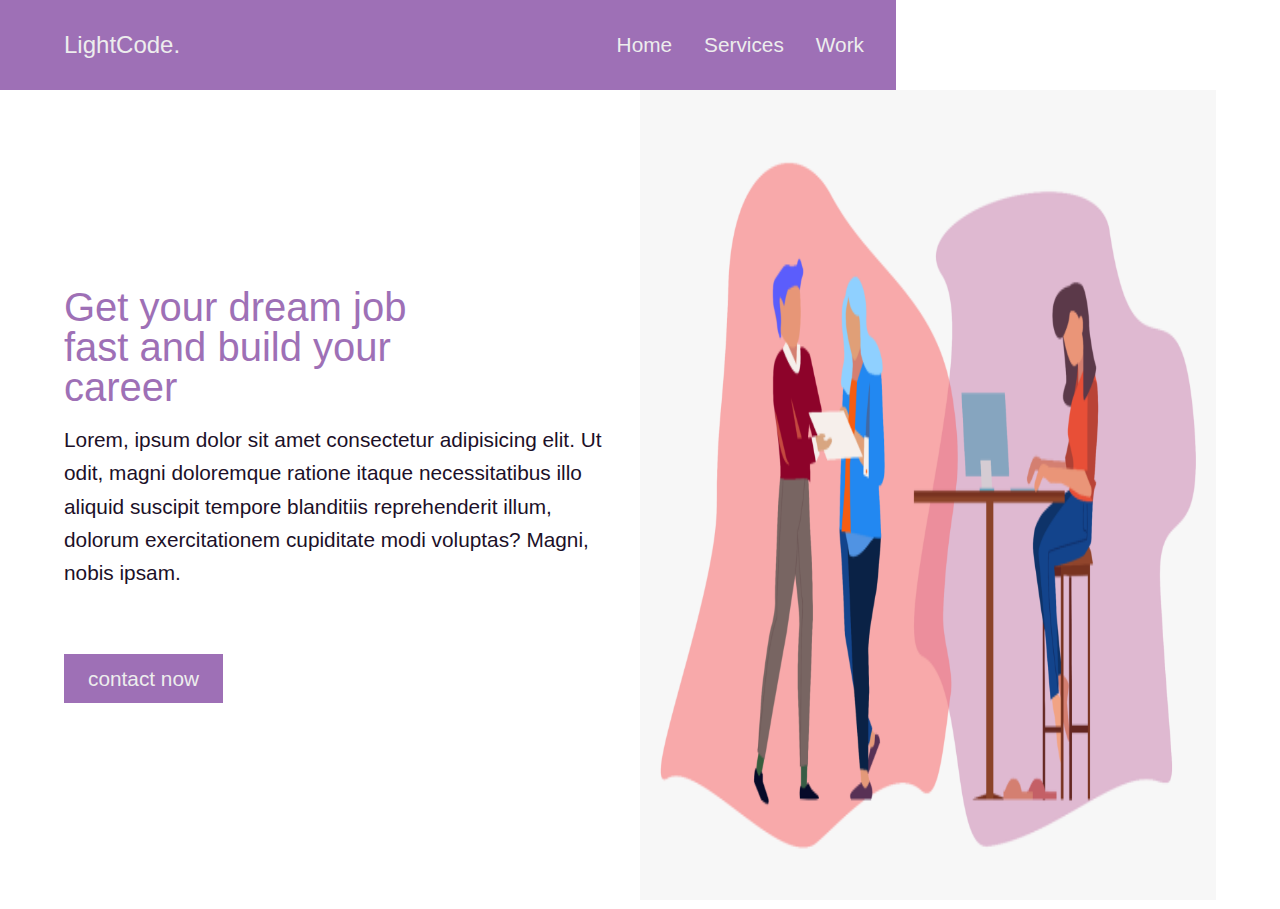
<file: index.html>
<!DOCTYPE html>
<html lang="en">
<head>
    <meta charset="UTF-8" />
    <meta http-equiv="X-UA-Compatible" content="IE=edge" />
    <meta name="viewport" content="width=device-width, initial-scale=1.0" />
    <link
    rel="stylesheet"
    href="https://cdnjs.cloudflare.com/ajax/libs/font-awesome/5.15.3/css/all.min.css"
    integrity="sha512-iBBXm8fW90+nuLcSKlbmrPcLa0OT92xO1BIsZ+ywDWZCvqsWgccV3gFoRBv0z+8dLJgyAHIhR35VZc2oM/gI1w=="
    crossorigin="anonymous"
    referrerpolicy="no-referrer"
    />
    <link rel="stylesheet" href="style.css">
    <title>IT Company || Home Page</title>
    </head>
    <body>
    <header>
    <div class="main-nav">
    <a href="index.html" class="logo">LightCode.</a>
    <ul>
    <li><a href="index.html">home</a></li>
    <li><a href="services.html">services</a></li>
    <li><a href="work.html">work</a></li>
    </ul>
    </div>
    <div class="sub-nav">
    <ul>
    <li>
    <a href="#"><i class="fab fa-facebook-f"></i></a>
    </li>
    <li>
    <a href="#">
    <i class="fab fa-twitter"></i>
    </a>
    </li>
    <li>
    <a href="#">
    <i class="fab fa-instagram-square"></i>
    </a>
    </li>
    </ul>
    </div>
    </header>
    <div class="container">
    <div class="hero">
    <div class="content">
    <h1 class="heading-primary">
    Get your dream job <br> fast and build your <br> career
    </h1>
    <p>
    Lorem, ipsum dolor sit amet consectetur adipisicing elit. Ut odit, magni doloremque ratione itaque necessitatibus illo aliquid suscipit tempore blanditiis reprehenderit illum, dolorum exercitationem cupiditate modi voluptas? Magni, nobis ipsam.
    </p>
    <a href="contact.html" class="btn">contact now</a>
    </div>
    <div class="hero-img">
    <img src="images/146-1465439_cartoon-people-work-png-transparent-png.png" alt="Hero Image">
    </div>
    </div>
    </div>
    </body>
    </html>
</file>
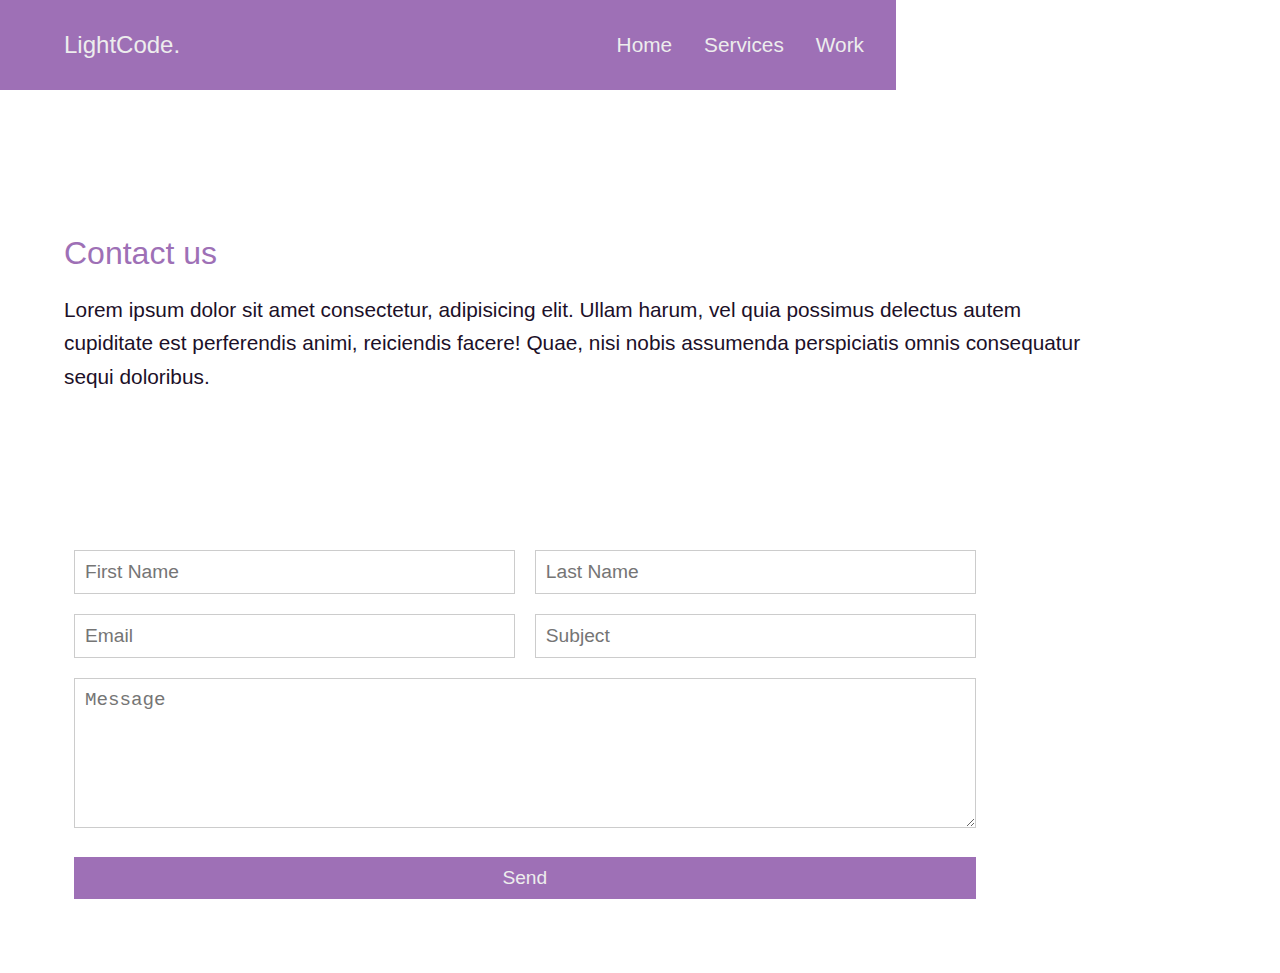
<file: contact.html>
<!DOCTYPE html>
<html lang="en">
<head>
<meta charset="UTF-8" />
<meta http-equiv="X-UA-Compatible" content="IE=edge" />
<meta name="viewport" content="width=device-width, initial-scale=1.0" />
<link
rel="stylesheet"
href="https://cdnjs.cloudflare.com/ajax/libs/font-awesome/5.15.3/css/all.min.css"
integrity="sha512-iBBXm8fW90+nuLcSKlbmrPcLa0OT92xO1BIsZ+ywDWZCvqsWgccV3gFoRBv0z+8dLJgyAHIhR35VZc2oM/gI1w=="
crossorigin="anonymous"
referrerpolicy="no-referrer"
/>
<link rel="stylesheet" href="style.css">
<title>IT Company || Contact Page</title>
</head>
<body>
<header>
<div class="main-nav">
<a href="index.html" class="logo">LightCode.</a>
<ul>
<li><a href="index.html">home</a></li>
<li><a href="services.html">services</a></li>
<li><a href="work.html">work</a></li>
</ul>
</div>
<div class="sub-nav">
<ul>
<li>
<a href="#"><i class="fab fa-facebook-f"></i></a>
</li>
<li>
<a href="#">
<i class="fab fa-twitter"></i>
</a>
</li>
<li>
<a href="#">
<i class="fab fa-instagram-square"></i>
</a>
</li>
</ul>
</div>
</header>
<div class="container">
<div class="description">
<h2 class="heading-secondary">
Contact us
</h2>
<p>Lorem ipsum dolor sit amet consectetur, adipisicing elit. Ullam harum, vel quia possimus delectus autem cupiditate est perferendis animi, reiciendis facere! Quae, nisi nobis assumenda perspiciatis omnis consequatur sequi doloribus.</p>
</div>
<div class="contact-form mb">
<form>
<div class="row">
<div class="input50">
<input type="text" placeholder="First Name">
</div>
<div class="input50">
<input type="text" placeholder="Last Name">
</div>
</div>
<div class="row">
<div class="input50">
<input type="email" placeholder="Email">
</div>
<div class="input50">
<input type="text" placeholder="Subject">
</div>
</div>
<div class="row">
<div class="input100">
<textarea placeholder="Message"></textarea>
</div>
</div>
<div class="row">
<div class="input100">
<input type="submit" value="Send"></input>
</div>
</div>
</form>
</div>
</div>
</body>
</html>
</file>
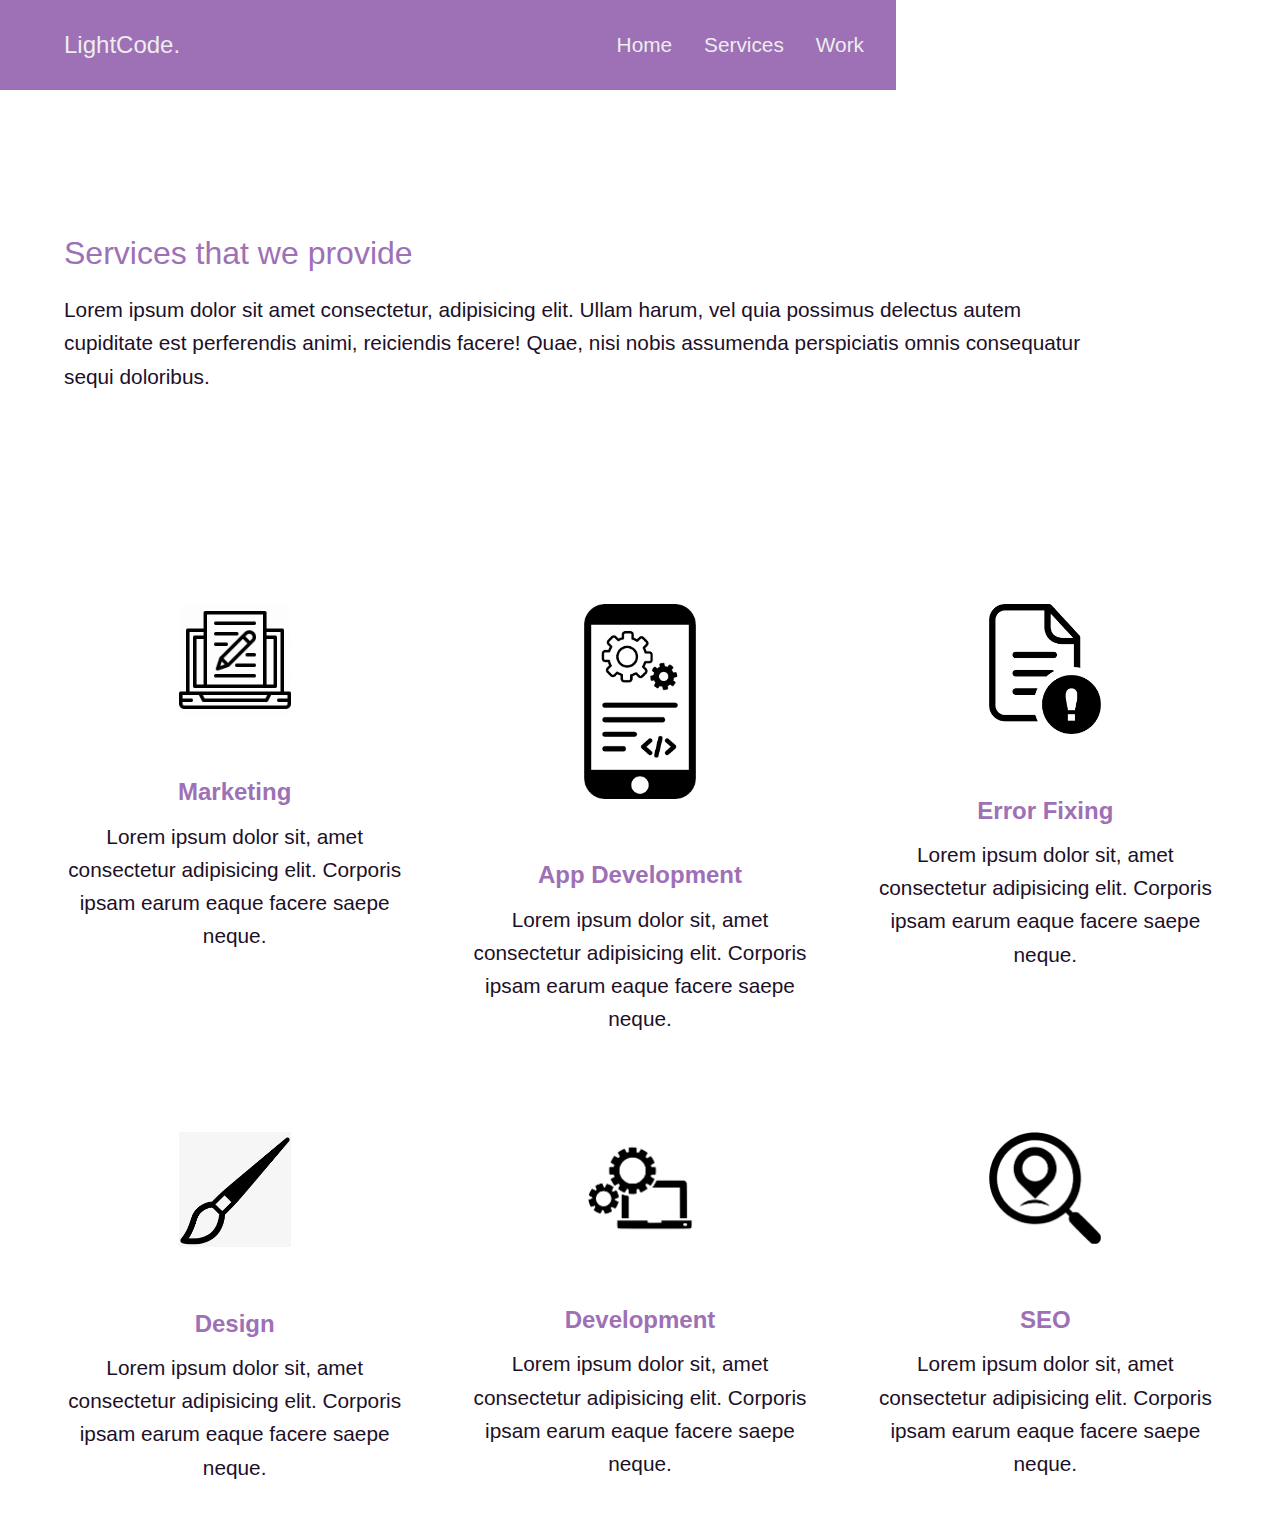
<file: services.html>
<!DOCTYPE html>
<html lang="en">
<head>
<meta charset="UTF-8" />
<meta http-equiv="X-UA-Compatible" content="IE=edge" />
<meta name="viewport" content="width=device-width, initial-scale=1.0" />
<link
rel="stylesheet"
href="https://cdnjs.cloudflare.com/ajax/libs/font-awesome/5.15.3/css/all.min.css"
integrity="sha512-iBBXm8fW90+nuLcSKlbmrPcLa0OT92xO1BIsZ+ywDWZCvqsWgccV3gFoRBv0z+8dLJgyAHIhR35VZc2oM/gI1w=="
crossorigin="anonymous"
referrerpolicy="no-referrer"
/>
<link rel="stylesheet" href="style.css">
<title>IT Company || Services Page</title>
</head>
<body>
<header>
<div class="main-nav">
<a href="index.html" class="logo">LightCode.</a>
<ul>
<li><a href="index.html">home</a></li>
<li><a href="services.html">services</a></li>
<li><a href="work.html">work</a></li>
</ul>
</div>
<div class="sub-nav">
<ul>
<li>
<a href="#"><i class="fab fa-facebook-f"></i></a>
</li>
<li>
<a href="#">
<i class="fab fa-twitter"></i>
</a>
</li>
<li>
<a href="#">
<i class="fab fa-instagram-square"></i>
</a>
</li>
</ul>
</div>
</header>
<div class="container">
<div class="description">
<h2 class="heading-secondary">
Services that we provide
</h2>
<p>Lorem ipsum dolor sit amet consectetur, adipisicing elit. Ullam harum, vel quia possimus delectus autem cupiditate est perferendis animi, reiciendis facere! Quae, nisi nobis assumenda perspiciatis omnis consequatur sequi doloribus.</p>
</div>
<div class="cards">
<div class="card">
<div class="icon">
<img src="images/marketing.img.jpg" alt="Image 1">
</div>
<h3 class="heading-tertiary">Marketing</h3>
<p>
Lorem ipsum dolor sit, amet consectetur adipisicing elit. Corporis ipsam earum eaque facere saepe neque.
</p>
</div>
<div class="card">
<div class="icon">
<img src="images/images (4).png" alt="Image 2">
</div>
<h3 class="heading-tertiary">App Development</h3>
<p>
Lorem ipsum dolor sit, amet consectetur adipisicing elit. Corporis ipsam earum eaque facere saepe neque.
</p>
</div>
<div class="card">
<div class="icon">
<img src="images/images (1).png" alt="Image 3">
</div>
<h3 class="heading-tertiary">Error Fixing</h3>
<p>
Lorem ipsum dolor sit, amet consectetur adipisicing elit. Corporis ipsam earum eaque facere saepe neque.
</p>
</div>
<div class="card">
<div class="icon">
<img src="images/images.png" alt="Image 4">
</div>
<h3 class="heading-tertiary">Design</h3>
<p>
Lorem ipsum dolor sit, amet consectetur adipisicing elit. Corporis ipsam earum eaque facere saepe neque.
</p>
</div>
<div class="card">
<div class="icon">
<img src="images/download.png" alt="Image 5">
</div>
<h3 class="heading-tertiary">Development</h3>
<p>
Lorem ipsum dolor sit, amet consectetur adipisicing elit. Corporis ipsam earum eaque facere saepe neque.
</p>
</div>
<div class="card">
<div class="icon">
<img src="images/download (1).png" alt="Image 6">
</div>
<h3 class="heading-tertiary">SEO</h3>
<p>
Lorem ipsum dolor sit, amet consectetur adipisicing elit. Corporis ipsam earum eaque facere saepe neque.
</p>
</div>
</div>
</div>
</body>
</html>
</file>
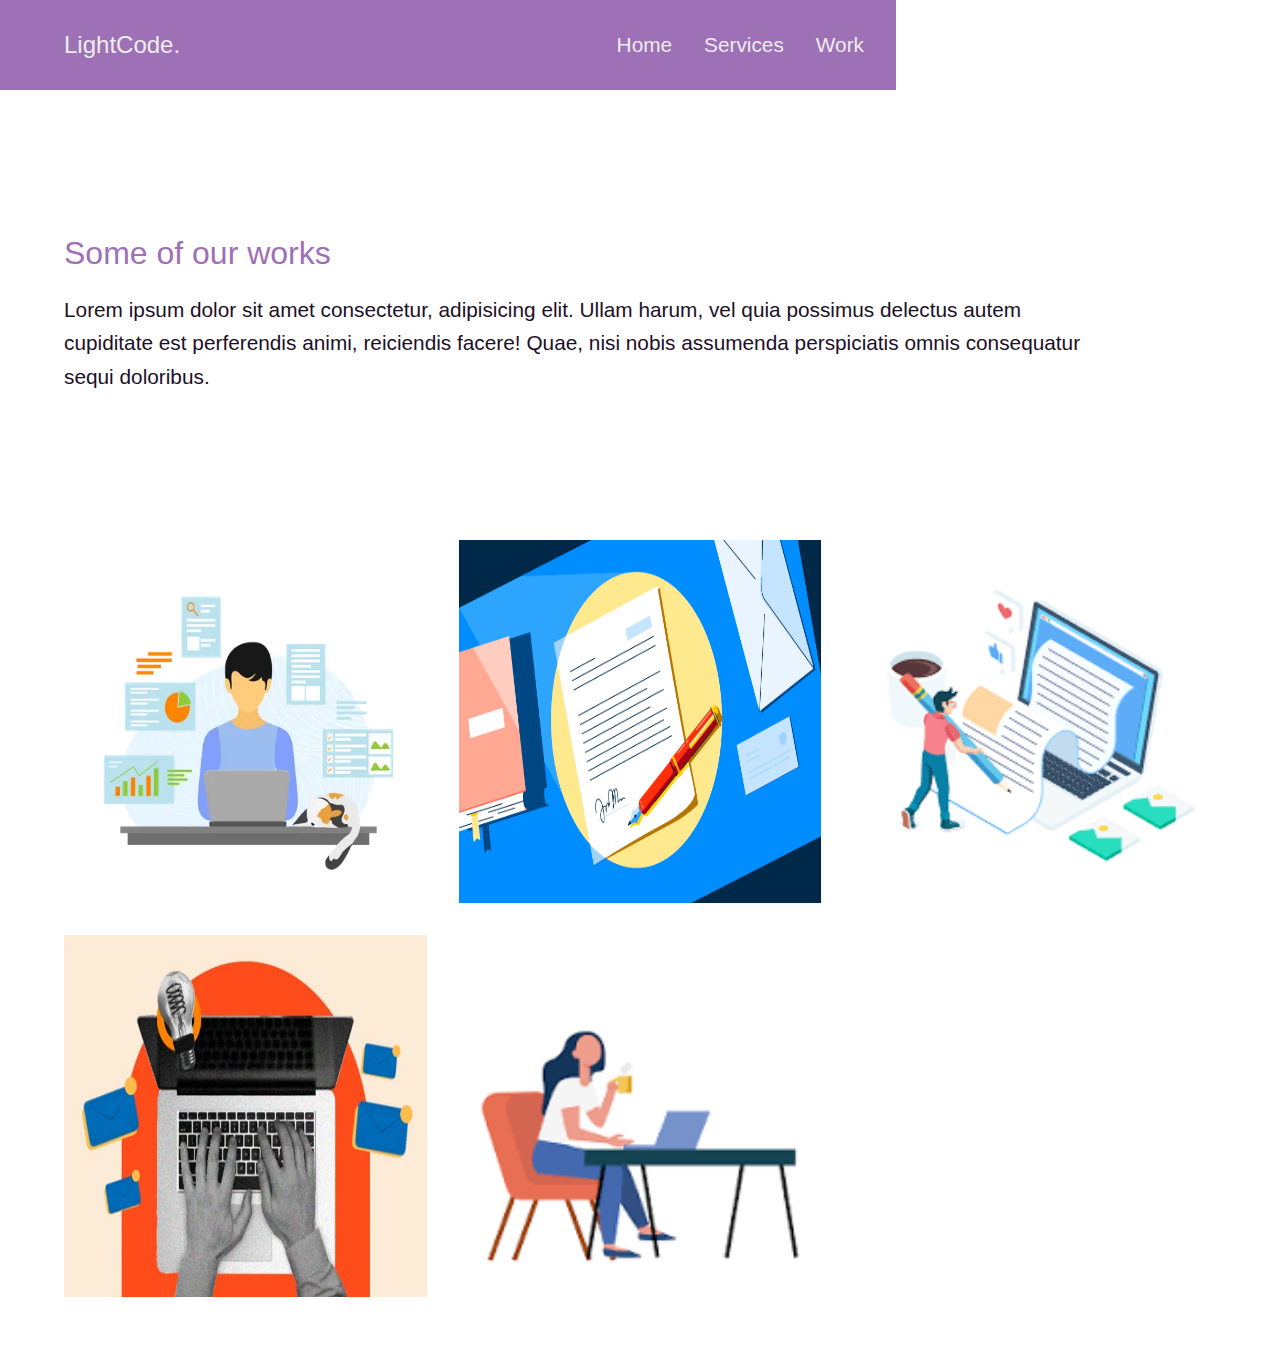
<file: work.html>
<!DOCTYPE html>
<html lang="en">
<head>
<meta charset="UTF-8" />
<meta http-equiv="X-UA-Compatible" content="IE=edge" />
<meta name="viewport" content="width=device-width, initial-scale=1.0" />
<link
rel="stylesheet"
href="https://cdnjs.cloudflare.com/ajax/libs/font-awesome/5.15.3/css/all.min.css"
integrity="sha512-iBBXm8fW90+nuLcSKlbmrPcLa0OT92xO1BIsZ+ywDWZCvqsWgccV3gFoRBv0z+8dLJgyAHIhR35VZc2oM/gI1w=="
crossorigin="anonymous"
referrerpolicy="no-referrer"
/>
<link rel="stylesheet" href="style.css">
<title>IT Company || Work Page</title>
</head>
<body>
<header>
<div class="main-nav">
<a href="index.html" class="logo">LightCode.</a>
<ul>
<li><a href="index.html">home</a></li>
<li><a href="services.html">services</a></li>
<li><a href="work.html">work</a></li>
</ul>
</div>
<div class="sub-nav">
<ul>
<li>
<a href="#"><i class="fab fa-facebook-f"></i></a>
</li>
<li>
<a href="#">
<i class="fab fa-twitter"></i>
</a>
</li>
<li>
<a href="#">
<i class="fab fa-instagram-square"></i>
</a>
</li>
</ul>
</div>
</header>
<div class="container">
<div class="description">
<h2 class="heading-secondary">
Some of our works
</h2>
<p>Lorem ipsum dolor sit amet consectetur, adipisicing elit. Ullam harum, vel quia possimus delectus autem cupiditate est perferendis animi, reiciendis facere! Quae, nisi nobis assumenda perspiciatis omnis consequatur sequi doloribus.</p>
</div>
<div class="work mb">
<img src="images/4243574 copy 2.webp" alt="Work Image 1">
<img src="images/g2cm_fi476_learn_article_images-[the_best_business_letter]_v1a7f2f.png" alt="Work Image 2">
<img src="images/images (2).png" alt="Work Image 3">
<img src="Writing an Effective Email.webp" alt="Work Image 4">
<img src="images/images (5).png" alt="Work Image 5">
</div>
</div>
</body>
</html>
</file>
<file: style.css>
:root {
    --primary-color:rgb(158, 112, 182);
    --color-white: hwb(0 93% 7%);
    --color-black: rgb(28, 16, 40);
    }
    *,
    *::before,
    *::after {
    margin: 0;
    padding: 0;
    box-sizing: border-box;
    }
    body {
    font-family: sans-serif;
    font-size: 1.3rem;
    min-height: 100vh;
    line-height: 1.6;
    }
    /* utility */
    .container {
    padding: 0 5%;
    }
    a {
    color: var(--color-white);
    text-decoration: none;
    }
    p {
    color: var(--color-black);
    }
    .mb {
    margin-bottom: 4rem;
    }
    .heading-primary {
    font-size: 2.5rem;
    font-weight: 300;
    line-height: 1;
    color: var(--primary-color);
    margin-bottom: 1rem;
    }
    .heading-secondary {
    font-size: 2rem;
    font-weight: 300;
    line-height: 1;
    color: var(--primary-color);
    margin-bottom: 1.5rem;
    }
    .heading-tertiary {
    font-size: 1.5rem;
    color: var(--primary-color);
    margin-bottom: .5rem;
    }
    /* header */
    header {
    height: 10vh;
    display: flex;
    }
    .main-nav {
    width: 70%;
    background-color: var(--primary-color);
    padding-left: 5%;
    display: flex;
    align-items: center;
    justify-content: space-between;
    }
    .main-nav ul,
    .sub-nav ul {
    list-style: none;
    display: flex;
    }
    .main-nav ul li a {
    text-transform: capitalize;
    padding-right: 2rem;
    }
    .logo {
    font-size: 1.5rem;
    }
    .sub-nav {
    width: 30%;
    padding-right: 5%;
    display: flex;
    align-items: center;
    justify-content: flex-end;
    }
    .sub-nav ul li a {
    color: var(--primary-color);
    padding-left: 1.5rem;
    }
    /* hero */
    .hero {
    height: calc(100vh - 10vh);
    display: flex;
    justify-content: space-between;
    }
    .content {
    flex: 0 0 50%;
    display: flex;
    flex-direction: column;
    align-items: flex-start;
    justify-content: center;
    padding-right: 1rem;
    }
    .hero-img {
    flex: 0 0 50%;
    }
    .hero-img img {
    width: 100%;
    height: 100%;
    }
    .btn {
    display: inline-block;
    background-color: var(--primary-color);
    padding: 0.5rem 1.5rem;
    margin-top: 4rem;
    }
    /* services */
    .description {
    height: 50vh;
    width: 90%;
    display: flex;
    flex-direction: column;
    justify-content: center;
    }
    .cards {
    display: grid;
    grid-template-columns: repeat(auto-fit, minmax(300px, 1fr));
    gap: 4rem;
    text-align: center;
    margin-top: 4rem;
    }
    .card {
    margin-bottom: 2rem;
    }
    .card .icon img {
    width: 7rem;
    height: auto;
    margin-bottom: 3rem;
    }
    /* work */
    .work {
    display: grid;
    grid-template-columns: repeat(auto-fit, minmax(300px, 1fr));
    gap: 2rem;
    }
    .work img {
    width: 100%;
    height: 100%;
    }
    /* contact */
    .contact-form form {
    width: 80%;
    }
    .contact-form .row {
    width: 100%;
    display: flex;
    }
    .input50 {
    width: 50%;
    margin: 0 10px;
    }
    .input100 {
    width: 100%;
    margin: 0 10px;
    }
    .contact-form .row input,
    .contact-form .row textarea {
    font-size: 1.2rem;
    font-weight: 300;
    width: 100%;
    border: 1px solid rgba(0, 0, 0, 0.2);
    color: var(--color-black);
    padding: 10px;
    outline: none;
    margin: 10px 0;
    }
    .contact-form .row textarea {
    height: 150px;
    }
    .contact-form .row input[type="submit"] {
    background-color: var(--primary-color);
    color: var(--color-white);
    border: 0;
    cursor: pointer;
    }
    @media(max-width:950px) {
    .hero-img,
    .sub-nav {
    display: none;
    }
    .content {
    flex: 0 0 100%;
    }
    .main-nav {
    width: 100%;
    }
    .contact-form form {
    width: 100%;
    }
    .contact-form .row {
    flex-direction: column;
    }
    .contact-form .input100,
    .contact-form .input50 {
    width: 100%;
    }
    }
</file>
